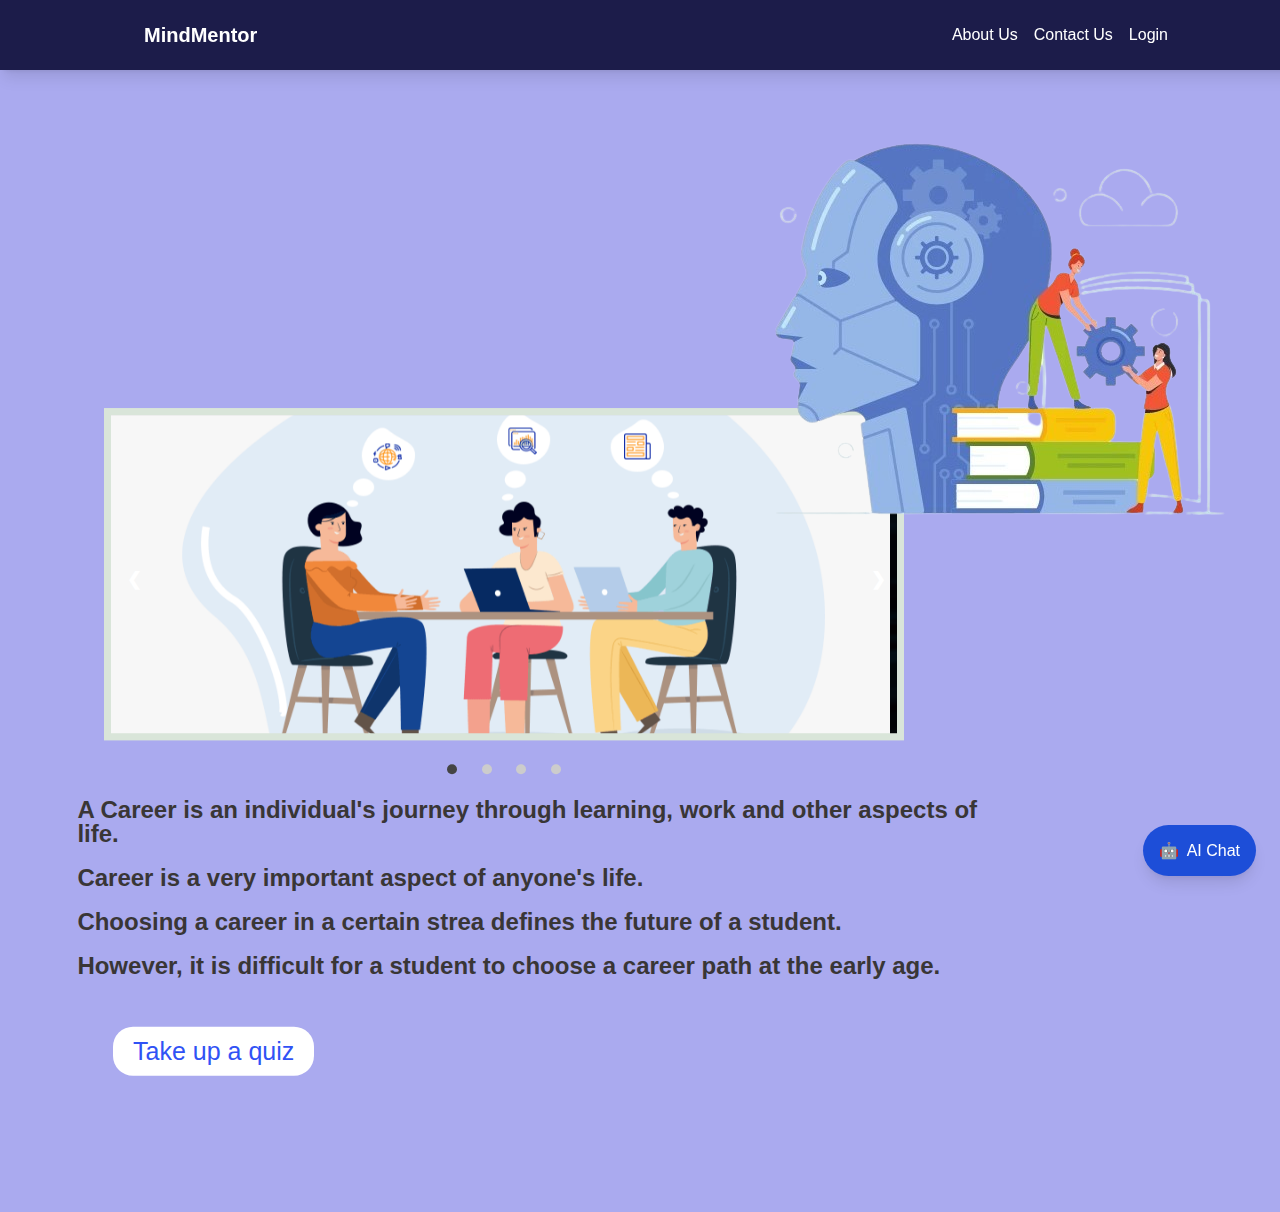
<file: index.html>
<!DOCTYPE html>
<html lang="en">
<head>
    <meta charset="UTF-8">
    <meta name="viewport" content="width=device-width, initial-scale=1.0">
    <title>Career Counselling</title>
    <link rel="stylesheet" href="style.css">
    <style>
        body {
            margin: 0;
            padding: 0;
            font-family: 'Roboto', sans-serif;
        }
        @import url('https://fonts.googleapis.com/css2?family=Comic+Neue&family=Roboto+Flex:opsz,wght@8..144,200;8..144,400;8..144,600;8..144,800;8..144,1000&display=swap');
    </style>
    <style>
        .header{
            width:100%;
            padding-left: 1rem;
            padding-right: 1rem;
            background-color:#1c1c4a;
            display: flex;
            justify-content: center;
            align-items: center;
            border-bottom: 1px;
            box-shadow: 0 10px 15px -3px rgb(0 0 0 / 0.1), 0 4px 6px -4px rgb(0 0 0 / 0.1);
        }
        .navbar{
            display: flex;
            align-items: center;
            justify-content: space-between;
            width: 100%;
            max-width: 1024px;
            height: 70px;
        }
        .logo-text{
            color: #ffffff;
            font-size: 1.25rem; 
            line-height: 1.75rem; 
            font-weight: 700;
        }
        a{
            text-decoration: none;
        }
        .nav-links {
            display: flex;
            align-items: center;
            justify-content: center;
        }
        
        .nav-links a {
            gap: 2rem;
            color: #ffffff;
            font-size: 1rem;
            margin-left: 1rem;
        }
        
        .nav-links a:hover {
            color: #ffffff;
            text-decoration: none;
            position: relative;
        }
        
        .nav-links a:hover::after {
            content: '';
            display: block;
            width: 100%;
            height: 5px;
            background-color: #ffffff;
            position: absolute;
            bottom: -10px;
            border-radius: 1px;
        }
        .nav-bars{
            display:none;
            height: 1rem;
            width: 1rem;
        }
        .nav-bars svg{
            fill: #ffffff;
            width: 1rem;
        }
        @media screen and (max-width:768px) {
            .navbar{
                padding:0 1rem;
                height: 60px;
            }
            .nav-links{
                display: none;
            }
            .nav-bars{
                display:block;
            }
          

        }
    </style>
    <script src="main.js"></script>
    <script type='module' src='https://interfaces.zapier.com/assets/web-components/zapier-interfaces/zapier-interfaces.esm.js'></script>

</head>
<body class="blue-box">
    <header class="header">
    <nav class="navbar">
        <h1 class="logo-text">MindMentor</h1>
        <div class="nav-links">
            <a href="/index.html" class="nav-home-button">Home</a>
            <!-- <a href="/Roadmap/roadmap.html">Roadmap</a> -->
            <a href="/About/about.html">About Us</a>
            <a href="/contact/contact.html">Contact Us</a>
            <a href="/login.html">Login</a>
        </div>
        <div class="nav-bars">
            <svg xmlns="http://www.w3.org/2000/svg" width="50" viewBox="0 0 448 512"><path d="M0 96C0 78.3 14.3 64 32 64l384 0c17.7 0 32 14.3 32 32s-14.3 32-32 32L32 128C14.3 128 0 113.7 0 96zM0 256c0-17.7 14.3-32 32-32l384 0c17.7 0 32 14.3 32 32s-14.3 32-32 32L32 288c-17.7 0-32-14.3-32-32zM448 416c0 17.7-14.3 32-32 32L32 448c-17.7 0-32-14.3-32-32s14.3-32 32-32l384 0c17.7 0 32 14.3 32 32z"/></svg>
        </div>
    </nav></header>
<div class="main-body-text">
    <div id="frame"> 
		<input type="radio" name="frame" id="frame1" checked /> 
		<input type="radio" name="frame" id="frame2" /> 
		<input type="radio" name="frame" id="frame3" /> 
		<input type="radio" name="frame" id="frame4" /> 
		<div id="slides"> 
			<div id="overflow">
                <a class="prev" onclick="plusSlides(-1)">&#10094;</a>
                <a class="next" onclick="plusSlides(1)">&#10095;</a>

				<div class="inner"> 
					<div class="frame frame_1"> 
						<div class="frame-content"> 
							<h2>Slide 1</h2> 
                            <img   src="Assets\Homepage\Career-Counseling.png"  alt="Slide 1 Image">
						</div> 
					</div> 
					<div class="frame frame_2"> 
						<div class="frame-content"> 
							<h2>Slide 2</h2> 
                            <img src="Assets\Homepage\science.webp" alt="Slide 2 Image">
						</div> 
					</div> 
					<div class="frame frame_3"> 
						<div class="frame-content"> 
							<h2>Slide 3</h2>
                            <img src="Assets\Homepage\commerce.jpg" alt="Slide 3 Image"> 
						</div> 
					</div> 
					<div class="frame frame_4"> 
						<div class="frame-content"> 
							<h2>Slide 4</h2> 
                            <img src="Assets\Homepage\arts.jpg" alt="Slide 3 Image">
						</div> 
					</div> 
				</div> 
                <br>
                
			</div> 
		</div> 
		<div id="controls"> 
			<label for="frame1"></label> 
			<label for="frame2"></label> 
			<label for="frame3"></label> 
			<label for="frame4"></label> 
		</div> 
		<div id="bullets"> 
			<label for="frame1"></label> 
			<label for="frame2"></label> 
			<label for="frame3"></label> 
			<label for="frame4"></label> 
		</div> 
	</div> 
    <p>
        <h2>A <strong><span id="head">Career</strong></span> is an individual's journey through learning,
         work and other aspects of life.</h2><h2>Career is a very important aspect of anyone's life.</h2> <h2>Choosing a career in a certain strea defines the
        future of a student.</h2> <h2> However, it is difficult for a student to choose a career path at the early age.</h2>
    <br><br><br><br><br><br><a href="/Quiz/quiz.html">
        <div class="quiz-button">Take up a quiz</div>
        </a><br><br><br><br><br>
        <!-- <div class="paragraph-text">
            <p>
                Take an AI-based quiz now;<br>Answering these questions will assist us in evaluating your career path more effectively.
            </p>
        </div> -->
    </p>
   

</div>
<div class="main-body-image">
    <img src="Assets\Homepage\Career-in-Artificial-Intelligence-removebg-preview.png"  alt="main-image" >
</div>

<!-- <script>
    let slideIndex = 0;

    function showSlides() {
        let i;
        let slides = document.getElementsByClassName("frame-content");
    
        for (i = 0; i < slides.length; i++) {
            slides[i].style.display = "none";
        }
    
        slideIndex++;
    
        if (slideIndex > slides.length) {
            slideIndex = 1;
        }
    
        slides[slideIndex - 1].style.display = "block";
        setTimeout(showSlides, 3000); // Change slide every 2 seconds
    }
    
    // Previous and Next button functionality
    function plusSlides(n) {
        showSlidesManually((slideIndex += n));
    }
    
    // Show a specific slide manually
    function currentSlide(n) {
        showSlidesManually((slideIndex = n));
    }
    
    function showSlidesManually(n) {
        let i;
        let slides = document.getElementsByClassName("frame-content");
    
        if (n > slides.length) {
            slideIndex = 1;
        }
    
        if (n < 1) {
            slideIndex = slides.length;
        }
    
        for (i = 0; i < slides.length; i++) {
            slides[i].style.display = "none";
        }
    
        slides[slideIndex - 1].style.display = "block";
    }
    
    // Call the showSlides function to start the automatic slideshow
    showSlides();
    </script> -->
    <div class="chat-bot">
        <a href="/ai/ai.html" class="ai-chat-link">
            <span>🤖</span>
            <span>AI Chat</span>
        </a>
    </div>

</body>
</html>
</file>
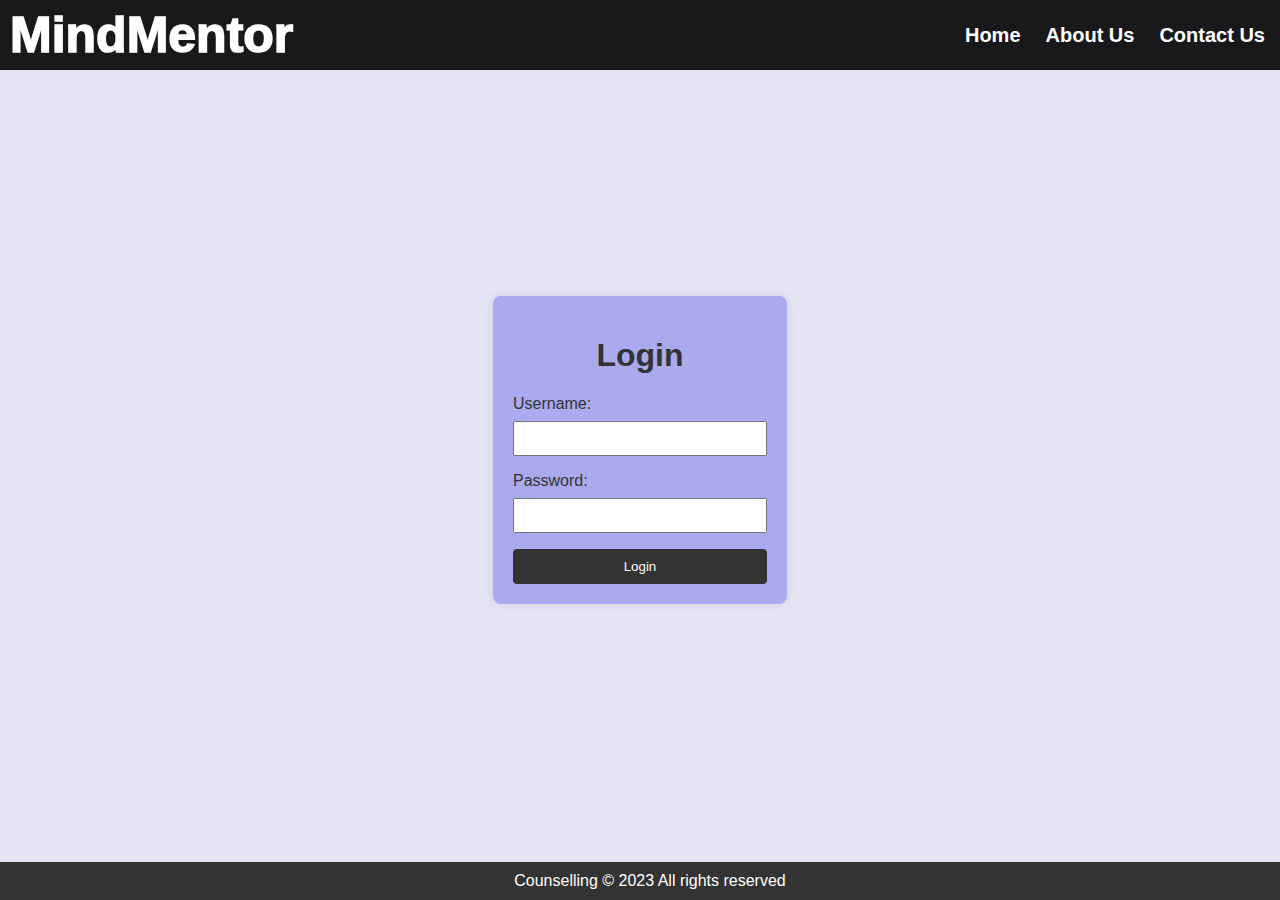
<file: login.html>
<!DOCTYPE html>
<html lang="en">
<head>
    <meta charset="UTF-8">
    <meta name="viewport" content="width=device-width, initial-scale=1.0">
    <title>Login Page</title>
    <style>
        body {
            font-family: Arial, sans-serif;
            background-color: #e4e4f4;
            margin: 0;
            padding: 0;
            display: flex;
            align-items: center;
            justify-content: center;
            height: 100vh;
        }

        .login-container {
            background-color:rgb(170, 170, 239);
            padding: 20px;
            box-shadow: 0 0 10px rgba(0, 0, 0, 0.1);
            border-radius: 8px;
        }

        h1 {
            text-align: center;
            color: #333;
        }

        label {
            display: block;
            margin-bottom: 8px;
            color: #333;
        }

        input {
            width: 100%;
            padding: 8px;
            margin-bottom: 16px;
            box-sizing: border-box;
        }

        button {
            background-color: #333;
            color: #fff;
            padding: 10px;
            border: none;
            cursor: pointer;
            width: 100%;
            border-radius: 4px;
        }

        button:hover {
            background-color: #555;
        }
        .bottom-navbar {
            position: fixed;
            bottom: 0;
            left: 0;
            width: 100%;
            background-color: #333;
            color: #fff;
            display: flex;
            justify-content: space-around;
            padding: 10px;
          }
          
          .bottom-navbar a {
            text-decoration: none;
            color: #fff;
          }
        header {
            position: fixed;
            top: 0;
            width: 100%;
            z-index: 1000;
            background-color: #fff; /* Add your desired background color */
            box-shadow: 0 2px 4px rgba(0, 0, 0, 0.1); /* Optional: Add a box shadow for a subtle effect */
        }
        .navbar {
            background-color: rgb(25, 25, 28);
            height: 70px;
            width: 100%;
            position: fixed;
            top: 0;
            left: 0;
            display: flex;
            justify-content: space-between;
            align-items: center;
            padding: 0 10px;
        }
        
        .logo-text {
            color: white;
            font-size: 50px;
            font-family: 'Roboto', sans-serif;
            font-weight: 1000;
            margin: 0;
        }
        
        .nav-links {
            display: flex;
            align-items: center;
            justify-content: center;
            padding-right: 25px;
        }
        
        .nav-links a {
            font-family: 'Roboto', sans-serif;
            font-weight: 1000;
            margin-left: 25px;
            color: #fff;
            text-decoration: none;
            font-size: 20px;
            font-weight: bold;
        }
        
        .nav-links a:hover {
            color: #fff;
            text-decoration: none;
            position: relative;
        }
        
        .nav-links a:hover::after {
            content: '';
            display: block;
            width: 100%;
            height: 5px;
            background-color: #fff;
            position: absolute;
            bottom: -10px;
            border-radius: 5px;
        }
        
    </style>
</head>
<body>
    <header>
        <nav class="navbar">
            <h1 class="logo-text">MindMentor</h1>
            <div class="nav-links">
                <a href="/index.html" class="nav-home-button">Home</a>
                <!-- <a href="/Roadmap/roadmap.html">Roadmap</a> -->
                <a href="/About/about.html">About Us</a>
                <a href="/contact/contact.html">Contact Us</a>
                
            </div>
        </nav></header>

<div class="login-container">
    <h1>Login</h1>
    <form action="#" method="post">
        <label for="username">Username:</label>
        <input type="text" id="username" name="username" required>

        <label for="password">Password:</label>
        <input type="password" id="password" name="password" required>

        <button type="submit">Login</button>
    </form>
</div>
<div class="bottom-navbar">
    <a>Counselling © 2023 All rights reserved</a>
    <!-- Add other navigation links as needed -->
  </div>
</body>
</html>
</file>
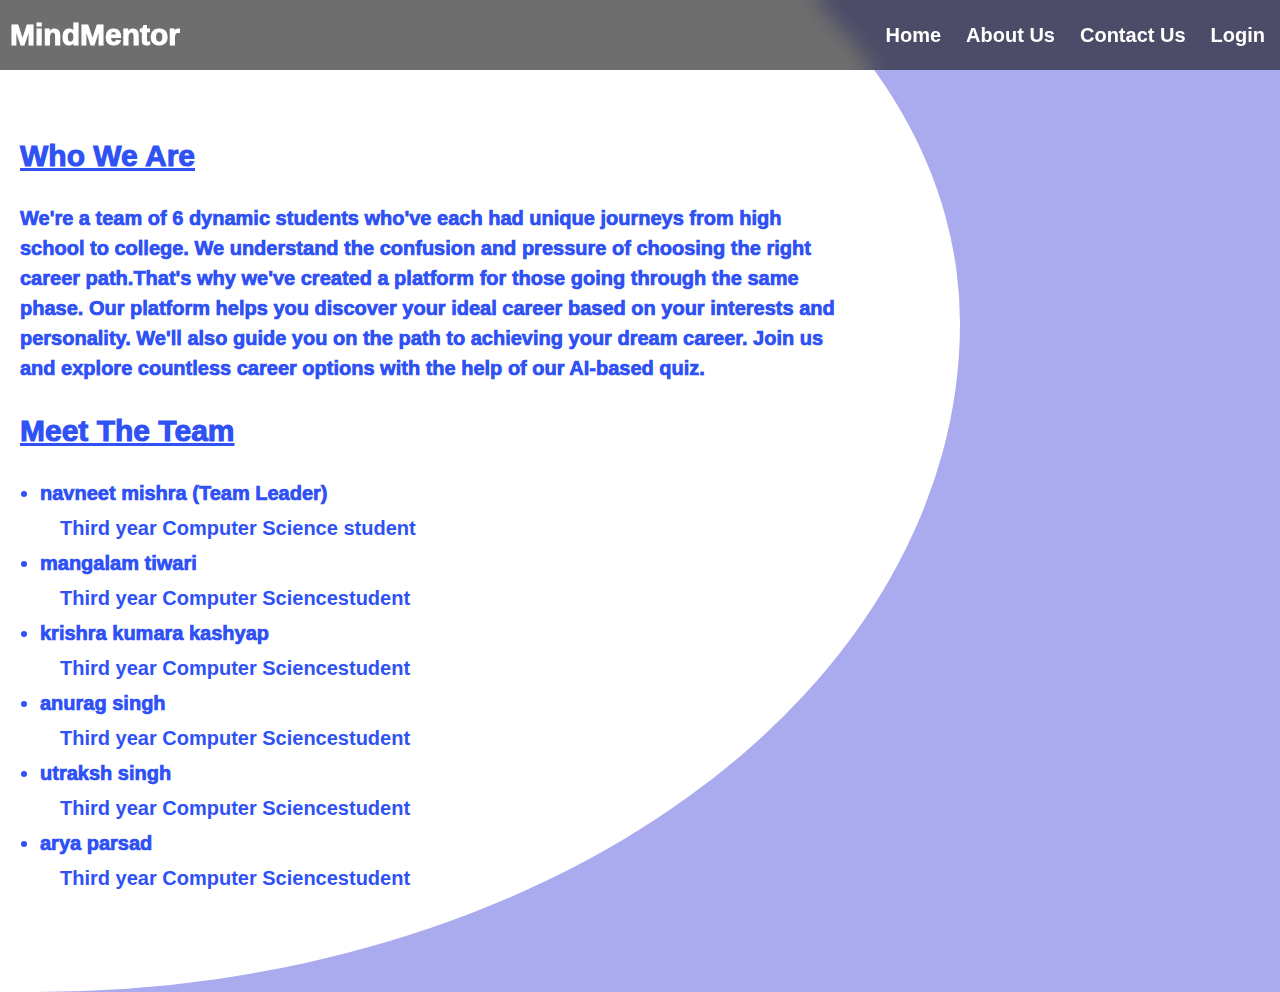
<file: About/about.html>
<!DOCTYPE html>
<html lang="en">
<head>
    <meta charset="UTF-8">
    <meta name="viewport" content="width=device-width, initial-scale=1.0">
    <title>About Us</title>
    <link rel="stylesheet" href="/About/about.css">
    <style>
        body {
            margin: 0;
            padding: 0;
            font-family: 'Roboto', sans-serif;
        }
        @import url('https://fonts.googleapis.com/css2?family=Comic+Neue&family=Roboto+Flex:opsz,wght@8..144,200;8..144,400;8..144,600;8..144,800;8..144,1000&display=swap');
    </style>
</head>
<body class="blue-box">
    <nav class="navbar">
        <h1 class="logo-text">MindMentor</h1>
        <div class="nav-links">
            <a href="/index.html">Home</a>
            <!-- <a href="/Roadmap/roadmap.html">Roadmap</a> -->
            <a href="/About/about.html">About Us</a>
            <a href="/contact/contact.html">Contact Us</a>
            <a href="/login.html">Login</a>
        </div>
    </nav>
    <div class="main-body-text">
        <h2>Who We Are</h2>
        <p class="main-body-para">We're a team of 6 dynamic students who've each had unique journeys from high school to college. We understand the confusion and pressure of choosing the right career path.That's why we've created a platform for those going through the same phase. Our platform helps you discover your ideal career based on your interests and personality. We'll also guide you on the path to achieving your dream career. Join us and explore countless career options with the help of our AI-based quiz.</p>
        <h2>Meet The Team</h2>
        <ul class="team-list">
            <li>
                navneet mishra  (Team Leader)
                <p>
                    Third year Computer Science student
                </p>
            </li>
            <li>
                mangalam tiwari
                <p>
                    Third year Computer Sciencestudent
                </p>
            </li>
            <li>
               krishra kumara kashyap
                <p>
                    Third year Computer Sciencestudent
                </p>
                <li>
                    anurag singh
                    <p> Third year Computer Sciencestudent </p>
                
                </li>
                <li>
                    utraksh singh
                    <p> Third year Computer Sciencestudent</p>
                </li>
                <li>
                    arya parsad
                    <p> Third year Computer Sciencestudent</p>
                </li>
            </li>
        </ul>
</body>
    </div>
</body>
</html>
</file>
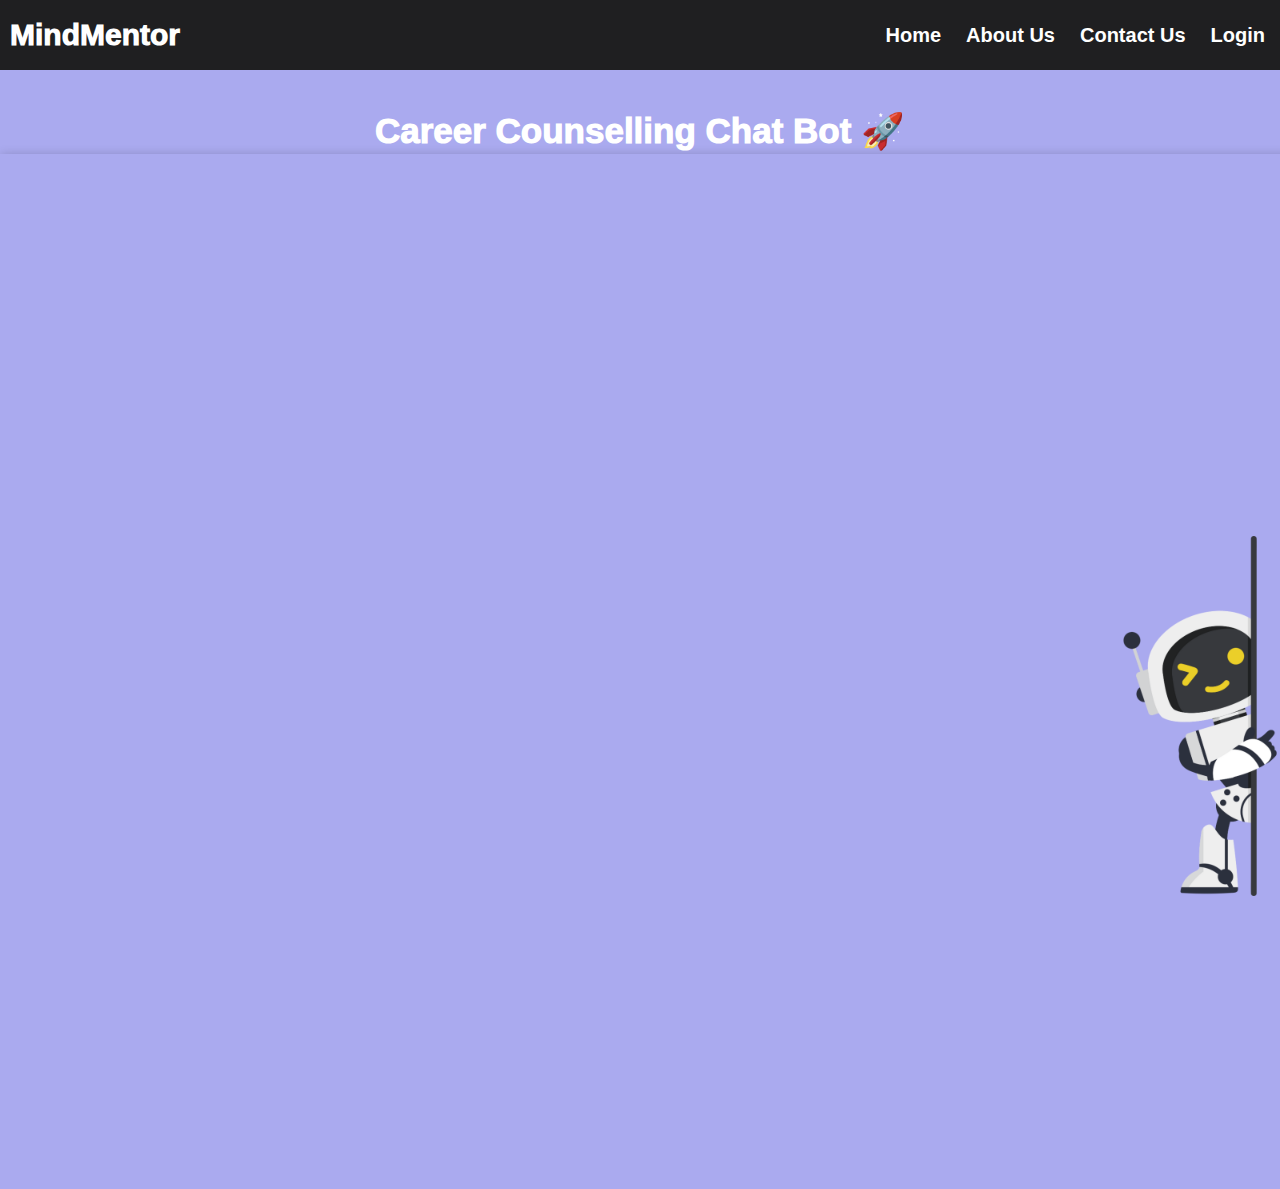
<file: ai/ai.html>
<!DOCTYPE html>
<html lang="en">
<head>
    <meta charset="UTF-8">
    <meta name="viewport" content="width=device-width, initial-scale=1.0">
    <title>Career Boost-AI Chat</title>
    <link rel="stylesheet" href="ai.css">
    <style>
        body {
            margin: 0;
            padding: 0;
            font-family: 'Roboto', sans-serif;
        }
        .eivXle, .jQhEzt, .dbkVdr{
            visibility: hidden;
            display: hidden;
        }
        @import url('https://fonts.googleapis.com/css2?family=Comic+Neue&family=Roboto+Flex:opsz,wght@8..144,200;8..144,400;8..144,600;8..144,800;8..144,1000&display=swap');
    </style>

    <script type='module' src='https://interfaces.zapier.com/assets/web-components/zapier-interfaces/zapier-interfaces.esm.js'></script>


</head>
<body class="blue-box">
    <nav class="navbar">
        <h1 class="logo-text">MindMentor</h1>
        <div class="nav-links">
            <a href="/index.html">Home</a>
            
            <a href="/About/about.html">About Us</a>
            <a href="/contact/contact.html">Contact Us</a>
            <a href="/login.html">Login</a>
        </div>
    </nav>
        <h1 class="ai-heading">Career Counselling Chat Bot 🚀</h1>
    
    <div class="robot-img">
        <img src="/Assets/AI/robot.png" alt="robot">
    </div>
    <div class="chat-bot">
        <zapier-interfaces-page-embed page-id='clqwmvvpo0013ont524nwyerl' no-background='true'  style='max-width: 900px; height: 800px;'></zapier-interfaces-page-embed>
    </div> 
</body>
</html>
</file>
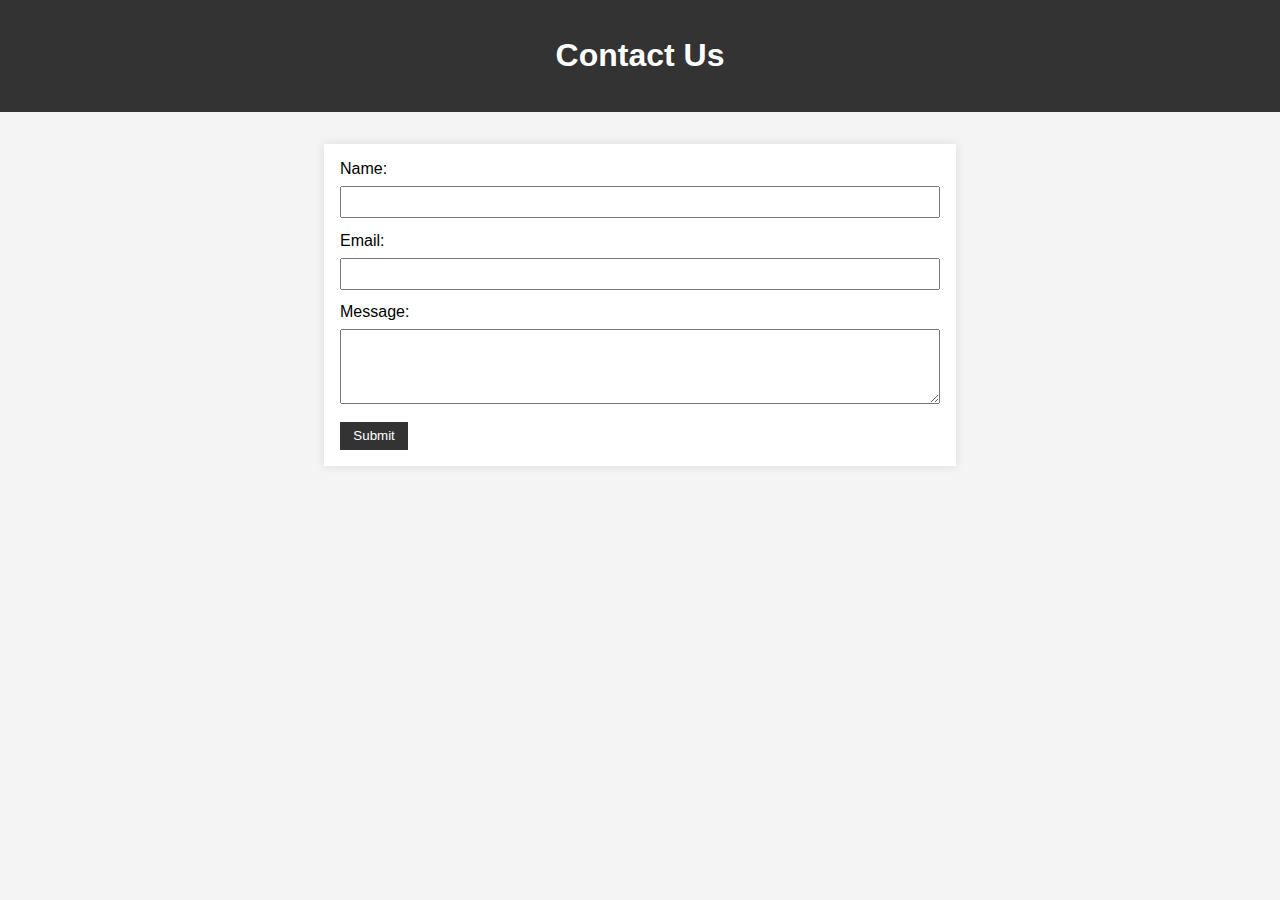
<file: Contact Us page/contact Us.html>
<!DOCTYPE html>
<html lang="en">
<head>
    <meta charset="UTF-8">
    <meta name="viewport" content="width=device-width, initial-scale=1.0">
    <title>Contact Us</title>
    <link rel="stylesheet" href="style.css">
    <style>
        body {
            font-family: Arial, sans-serif;
            background-color: #f4f4f4;
            margin: 0;
            padding: 0;
            box-sizing: border-box;
        }

        header {
            background-color: #333;
            color: #fff;
            text-align: center;
            padding: 1em;
        }

        section {
            max-width: 600px;
            margin: 2em auto;
            padding: 1em;
            background-color: #fff;
            box-shadow: 0 0 10px rgba(0, 0, 0, 0.1);
        }

        label {
            display: block;
            margin-bottom: 0.5em;
        }

        input,
        textarea {
            width: 100%;
            padding: 0.5em;
            margin-bottom: 1em;
            box-sizing: border-box;
        }

        button {
            background-color: #333;
            color: #fff;
            padding: 0.5em 1em;
            border: none;
            cursor: pointer;
        }

        button:hover {
            background-color: #555;
        }
    </style>
</head>
<body>

    <header>
        <h1>Contact Us</h1>
    </header>

    <section>
        <form action="#" method="post">
            <label for="name">Name:</label>
            <input type="text" id="name" name="name" required>

            <label for="email">Email:</label>
            <input type="email" id="email" name="email" required>

            <label for="message">Message:</label>
            <textarea id="message" name="message" rows="4" required></textarea>

            <button type="submit">Submit</button>
        </form>
    </section>

</body>
</html>
</file>
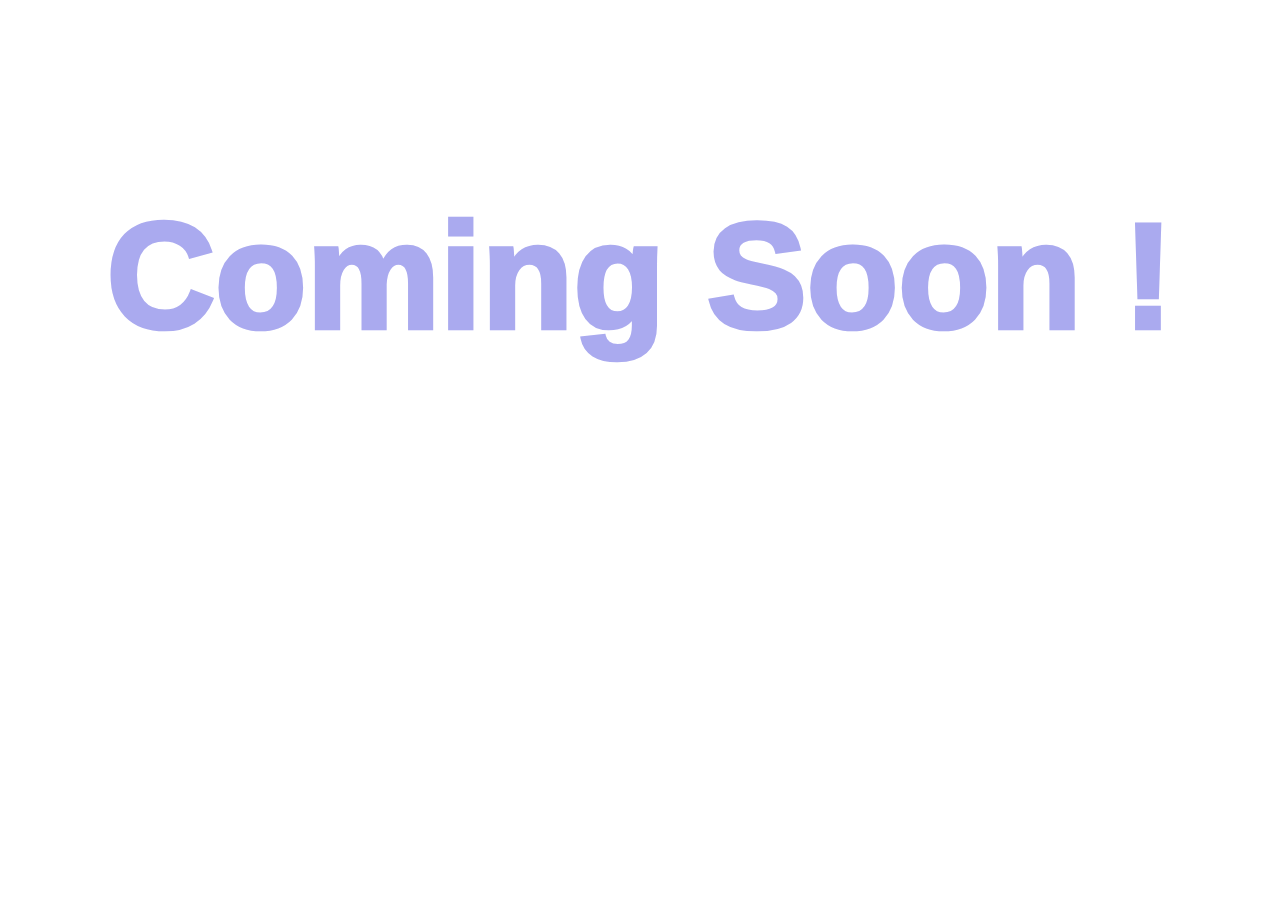
<file: Quiz/quiz.html>
<!DOCTYPE html>
<html lang="en">
<head>
    <meta charset="UTF-8">
    <meta name="viewport" content="width=device-width, initial-scale=1.0">
    <ref src="https://fonts.googleapis.com/css2?family=Comic+Neue&family=Roboto+Flex:opsz,wght@8..144,200;8..144,400;8..144,600;8..144,800;8..144,1000&display=swap">
<style>
    h1
{
    color: rgb(170, 170, 239);
    font-size: 150px;
    font-family: 'Roboto', sans-serif;
    font-weight: 1000;
    text-align: center;
    margin-top: 15%;
    margin-bottom: 50px;
}
</style>
    <title>About Us</title>
</head>

<body>

    <h1>Coming Soon !</h1>
</body>
</html>
</file>
<file: style.css>
body {
    margin: 0;
    padding: 0;
    font-family: 'Roboto Flex', sans-serif;
    scroll-behavior: smooth;
}
::-webkit-scrollbar{
    width: .5rem;
    background-color: #626161;
    height: 0;
}
::-webkit-scrollbar-thumb{
    background-color: #3052f5;
    border-radius: 1rem;
}
.nav-home-button{
    display: none;
}
header {
    position: fixed;
    top: 0;
    width: 100%;
    z-index: 1000;
    background-color: #fff; /* Add your desired background color */
    box-shadow: 0 2px 4px rgba(0, 0, 0, 0.1); /* Optional: Add a box shadow for a subtle effect */
}

.blue-box {
    background-color:rgb(170, 170, 239);
    height: 100vh;
    width: 100vh;
    z-index: -1;
}

/* .navbar {
    background-color: rgb(25, 25, 28);
    height: 70px;
    width: 100%;
    position: fixed;
    top: 0;
    left: 0;
    display: flex;
    justify-content: space-between;
    align-items: center;
    padding: 0 10px;
}

.logo-text {
    color: white;
    font-size: 50px;
    font-family: 'Roboto', sans-serif;
    font-weight: 1000;
    margin: 0;
}

.nav-links {
    display: flex;
    align-items: center;
    justify-content: center;
    padding-right: 25px;
}

.nav-links a {
    font-family: 'Roboto', sans-serif;
    font-weight: 1000;
    margin-left: 25px;
    color: #fff;
    text-decoration: none;
    font-size: 20px;
    font-weight: bold;
}

.nav-links a:hover {
    color: #fff;
    text-decoration: none;
    position: relative;
}

.nav-links a:hover::after {
    content: '';
    display: block;
    width: 100%;
    height: 5px;
    background-color: #fff;
    position: absolute;
    bottom: -10px;
    border-radius: 5px;
} */

.main-body-text {
    text-align: left;
    margin-left: 30px;
    position: absolute;
    top: 90%;
    transform: translateY(-50%);
}

.main-body-text h2 {
    color: #393636;
    /* font-size: 100px;
    font-weight: 1000; */
    top: 50%;
    margin-left:5%;
    /* font-family: 'Roboto', sans-serif; */
    line-height: 1;
}

#frame { 
	margin: auto; 
	width: 800px; 
	max-width: 100%; 
	text-align: left; 

} 

#frame input[type=radio] { 
	display: none; 
   
    border-color: #393636;
} 


#frame label { 
	cursor: pointer; 
	text-decoration: none; 
} 

#slides { 
	padding: 5px; 
	border: 2px solid rgb(217, 229, 217); 
	background: rgb(217, 229, 217); ; 
	position: relative; 
	z-index: 1; 
} 

#overflow { 
	width: 100%; 
	overflow: hidden; 
} 

#frame1:checked~#slides .inner { 
	margin-left: 0; 
} 

.frame img {
    width: 800px; /* Make the image take up 100% of the width of its container */
    height: 200%; /* Maintain the aspect ratio of the image */
    max-height: 500px; /* Set a maximum height for the image */
}

.frame-content {
    padding: 20px;
}

#frame2:checked~#slides .inner { 
	margin-left: -100%; 
} 

#frame3:checked~#slides .inner { 
	margin-left: -200%; 
} 

#frame4:checked~#slides .inner { 
	margin-left: -300%; 
} 

#slides .inner { 
	transition: margin-left 800ms 
		cubic-bezier(0.770, 0.000, 0.175, 1.000); 
	width: 400%; 
	line-height: 0; 
	height: 300px; 
} 

#slides .frame { 
	width: 25%; 
	float: left; 
	display: flex; 
	justify-content: center; 
	align-items: center; 
	height: 100%; 
	color: #FFF; 
} 
.prev, .next {
    cursor: pointer;
    position: absolute;
    top: 50%;
    width: auto;
    margin-top: -22px;
    padding: 16px;
    color: white;
    font-weight: bold;
    font-size: 18px;
    transition: 0.6s ease;
    border-radius: 0 3px 3px 0;
    user-select: none;
  }
  .next {
    right: 0;
    border-radius: 3px 0 0 3px;
  }
  
  /* On hover, add a black background color with a little bit see-through */
  .prev:hover, .next:hover {
    background-color: rgba(0,0,0,0.8);
  }
#slides .frame_1 { 
	background: rgb(204, 200, 205); 
} 

#slides .frame_2 { 
	background: rgb(213, 212, 210); 
} 

#slides .frame_3 { 
	background: rgb(193, 191, 193); 
} 

#slides .frame_4 { 
	background: rgb(192, 189, 189); 
} 

#controls { 
	margin: -180px 0 0 0; 
	width: 100%; 
	height: 50px; 
	z-index: 3; 
	position: relative; 
} 

#controls label { 
	transition: opacity 0.2s ease-out; 
	display: none; 
	width: 50px; 
	height: 50px; 
	opacity: .4; 
} 

#controls label:hover { 
	opacity: 1; 
} 

#frame1:checked~#controls label:nth-child(2), 
#frame2:checked~#controls label:nth-child(3), 
#frame3:checked~#controls label:nth-child(4), 
#frame4:checked~#controls label:nth-child(1) { 
	background: 
  url(https://image.flaticon.com/icons/svg/130/130884.svg) no-repeat; 
	float: right; 
	margin: 0 -50px 0 0; 
	display: block; 
} 

#frame1:checked~#controls label:nth-last-child(2), 
#frame2:checked~#controls label:nth-last-child(3), 
#frame3:checked~#controls label:nth-last-child(4), 
#frame4:checked~#controls label:nth-last-child(1) { 
	background: 
url(https://image.flaticon.com/icons/svg/130/130882.svg) no-repeat; 
	float: left; 
	margin: 0 0 0 -50px; 
	display: block; 
} 

#bullets { 
	margin: 150px 0 0; 
	text-align: center; 
} 

#bullets label { 
	display: inline-block; 
	width: 10px; 
	height: 10px; 
	border-radius: 100%; 
	background: #ccc; 
	margin: 0 10px; 
} 

#frame1:checked~#bullets label:nth-child(1), 
#frame2:checked~#bullets label:nth-child(2), 
#frame3:checked~#bullets label:nth-child(3), 
#frame4:checked~#bullets label:nth-child(4) { 
	background: #444; 
} 

@media screen and (max-width: 900px) { 
	#frame1:checked~#controls label:nth-child(2), 
	#frame2:checked~#controls label:nth-child(3), 
	#frame3:checked~#controls label:nth-child(4), 
	#frame4:checked~#controls label:nth-child(1), 
	#frame1:checked~#controls label:nth-last-child(2), 
	#frame2:checked~#controls label:nth-last-child(3), 
	#frame3:checked~#controls label:nth-last-child(4), 
	#frame4:checked~#controls label:nth-last-child(1) { 
		margin: 0; 
	} 
	#slides { 
		max-width: calc(100% - 140px); 
		margin: 0 auto; 
	} 
}


.main-body-image {
   
    position: absolute;
    top: 15%; /* Adjust the vertical position as needed */
    left: 55%; /* Adjust the horizontal position as needed */
    z-index: 1;
    width: 5px; /* Adjust the width to your desired size */
}

.quiz-button {
    background-color: white;
    color: #3052f5;
    border: none;
    border-radius: 20px;
    padding: 10px 20px;
    font-size: 25px;
    cursor: pointer;
    position: absolute;
    top: 80%;
    right: 70%;
    transform: translateY(-50%);
    z-index: 1;
}

.quiz-button:hover {
    background-color: #f0f0f0;
    color: #3052f5;
    text-decoration: none;
}
.chat-bot {
    position: fixed;
    bottom: 1.5rem;
    right: 1.5rem; 
}

.ai-chat-link {
    background-color: #1d4ed8; 
    color: #ffffff; 
    padding: 1rem; 
    border-radius: 9999px;
    box-shadow: 0px 10px 15px -3px rgba(0, 0, 0, 0.1), 0px 4px 6px -2px rgba(0, 0, 0, 0.05); 
    display: flex;
    align-items: center;
    gap: 0.5rem; 
    transition: background-color 0.2s ease-in-out;
    text-decoration: none;
}

.ai-chat-link:hover {
    background-color: #1e40af; 
}
</file>
<file: Contact Us page/style.css>
.frame {
  background-color: transparent;
  display: flex;
  flex-direction: row;
  justify-content: center;
  width: 100%;
}

.frame .div {
  overflow-x: hidden;
  width: 1920px;
  height: 1748px;
  position: relative;
}

.frame .group {
  position: absolute;
  width: 1934px;
  height: 1548px;
  top: 200px;
  left: 0;
}

.frame .overlap {
  position: absolute;
  width: 1920px;
  height: 248px;
  top: 1300px;
  left: 0;
  background-color: var(--color-3);
}

.frame .overlap-group-wrapper {
  position: relative;
  width: 1808px;
  height: 87px;
  top: 93px;
  left: 56px;
}

.frame .overlap-group {
  position: relative;
  width: 1822px;
  height: 87px;
}

.frame .group-2 {
  position: absolute;
  width: 1822px;
  height: 87px;
  top: 0;
  left: 0;
}

.frame .text-wrapper {
  position: absolute;
  top: 74px;
  left: 0;
  font-family: "Roboto Flex", Helvetica;
  font-weight: 600;
  color: #ffffff;
  font-size: 18px;
  letter-spacing: 0.36px;
  line-height: normal;
  white-space: nowrap;
}

.frame .text-wrapper-2 {
  position: absolute;
  top: 37px;
  left: 1683px;
  opacity: 0.5;
  font-family: "Roboto Flex", Helvetica;
  font-weight: 600;
  color: #ffffff;
  font-size: 18px;
  text-align: right;
  letter-spacing: 0.36px;
  line-height: normal;
  white-space: nowrap;
}

.frame .text-wrapper-3 {
  position: absolute;
  top: 0;
  left: 1689px;
  opacity: 0.5;
  font-family: "Roboto Flex", Helvetica;
  font-weight: 600;
  color: #ffffff;
  font-size: 18px;
  text-align: right;
  letter-spacing: 0.36px;
  line-height: normal;
  white-space: nowrap;
}

.frame .text-wrapper-4 {
  position: absolute;
  top: 74px;
  left: 304px;
  font-family: "Roboto Flex", Helvetica;
  font-weight: 600;
  color: #ffffff;
  font-size: 18px;
  letter-spacing: 0.36px;
  line-height: normal;
  white-space: nowrap;
}

.frame .p {
  position: absolute;
  top: 74px;
  left: 1481px;
  font-family: "Roboto Flex", Helvetica;
  font-weight: 400;
  color: #ffffff;
  font-size: 18px;
  text-align: right;
  letter-spacing: 0.36px;
  line-height: normal;
  white-space: nowrap;
}

.frame .text-wrapper-5 {
  position: absolute;
  top: 74px;
  left: 207px;
  font-family: "Roboto Flex", Helvetica;
  font-weight: 600;
  color: #ffffff;
  font-size: 18px;
  letter-spacing: 0.36px;
  line-height: normal;
  white-space: nowrap;
}

.frame .text-wrapper-6 {
  position: absolute;
  top: 74px;
  left: 109px;
  font-family: "Roboto Flex", Helvetica;
  font-weight: 600;
  color: #ffffff;
  font-size: 18px;
  letter-spacing: 0.36px;
  line-height: normal;
  white-space: nowrap;
}

.frame .div-wrapper {
  position: absolute;
  width: 468px;
  height: 38px;
  top: 7px;
  left: 0;
}

.frame .text-wrapper-7 {
  position: absolute;
  top: 0;
  left: 0;
  font-family: "Roboto Flex", Helvetica;
  font-weight: 700;
  color: #ffffff;
  font-size: 32px;
  letter-spacing: 0.64px;
  line-height: 38.4px;
  text-decoration: underline;
  white-space: nowrap;
}

.frame .overlap-2 {
  position: absolute;
  width: 1920px;
  height: 1300px;
  top: 0;
  left: 0;
  background-color: #ffffff;
}

.frame .omkar-bhoir-phone-no {
  position: absolute;
  width: 755px;
  top: 1073px;
  left: 58px;
  font-family: "Roboto Flex", Helvetica;
  font-weight: 600;
  color: transparent;
  font-size: 40px;
  letter-spacing: 0.8px;
  line-height: normal;
}

.frame .span {
  color: #000000;
}

.frame .text-wrapper-8 {

  color: #ffa500;
}

.frame .anurage-shahal-phone {
  position: absolute;
  width: 754px;
  top: 895px;
  left: 59px;
  font-family: "Roboto Flex", Helvetica;
  font-weight: 600;
  color: transparent;
  font-size: 40px;
  letter-spacing: 0.8px;
  line-height: normal;
}

.frame .muskan-shaikh-phone {
  position: absolute;
  width: 848px;
  top: 731px;
  left: 54px;
  font-family: "Roboto Flex", Helvetica;
  font-weight: 600;
  color: transparent;
  font-size: 40px;
  letter-spacing: 0.8px;
  line-height: normal;
}

.frame .kunal-shah-phone-no {
  position: absolute;
  width: 843px;
  top: 564px;
  left: 59px;
  font-family: "Roboto Flex", Helvetica;
  font-weight: 600;
  color: transparent;
  font-size: 40px;
  letter-spacing: 0.8px;
  line-height: normal;
}

.frame .sarthak-wage-phone {
  position: absolute;
  width: 848px;
  top: 388px;
  left: 54px;
  font-family: "Roboto Flex", Helvetica;
  font-weight: 600;
  color: transparent;
  font-size: 40px;
  letter-spacing: 0.8px;
  line-height: normal;
}

.frame .ananya-dhiman-team {
  position: absolute;
  width: 759px;
  top: 219px;
  left: 54px;
  font-family: "Roboto Flex", Helvetica;
  font-weight: 600;
  color: transparent;
  font-size: 40px;
  letter-spacing: 0.8px;
  line-height: normal;
}

.frame .contact-us {
  position: absolute;
  width: 333px;
  height: 59px;
  top: 122px;
  left: 128px;
}

.frame .nav-bar {
  position: absolute;
  width: 1930px;
  height: 200px;
  top: 0;
  left: 0;
}

.frame .overlap-3 {
  position: relative;
  width: 1920px;
  height: 200px;
  background-color: var(--color-2726);
}

.frame .overlap-group-2 {
  position: absolute;
  width: 358px;
  height: 42px;
  top: 77px;
  left: 1338px;
}

.frame .text-wrapper-9 {
  position: absolute;
  width: 138px;
  top: 5px;
  left: 220px;
  font-family: "Roboto Flex", Helvetica;
  font-weight: 600;
  color: #ffffff;
  font-size: 35px;
  text-align: center;
  letter-spacing: 0.7px;
  line-height: normal;
  white-space: nowrap;
}

.frame .group-3 {
  position: absolute;
  width: 222px;
  height: 37px;
  top: 0;
  left: 0;
}

.frame .line {
  position: absolute;
  width: 189px;
  height: 3px;
  top: 34px;
  left: 15px;
}

.frame .text-wrapper-10 {
  position: absolute;
  width: 220px;
  top: 0;
  left: 0;
  font-family: "Roboto Flex", Helvetica;
  font-weight: 600;
  color: #ffffff;
  font-size: 35px;
  text-align: center;
  letter-spacing: 0.7px;
  line-height: normal;
  white-space: nowrap;
}

.frame .text-wrapper-11 {
  position: absolute;
  width: 230px;
  top: 77px;
  left: 889px;
  font-family: "Roboto Flex", Helvetica;
  font-weight: 600;
  color: #ffffff;
  font-size: 35px;
  text-align: center;
  letter-spacing: 0.7px;
  line-height: normal;
  white-space: nowrap;
}

.frame .text-wrapper-12 {
  position: absolute;
  width: 113px;
  top: 77px;
  left: 733px;
  font-family: "Roboto Flex", Helvetica;
  font-weight: 600;
  color: #ffffff;
  font-size: 35px;
  text-align: center;
  letter-spacing: 0.7px;
  line-height: normal;
  white-space: nowrap;
}

.frame .text-wrapper-13 {
  position: absolute;
  width: 219px;
  top: 77px;
  left: 1119px;
  font-family: "Roboto Flex", Helvetica;
  font-weight: 600;
  color: #ffffff;
  font-size: 35px;
  text-align: center;
  letter-spacing: 0.7px;
  line-height: normal;
  white-space: nowrap;
}

.frame .text-wrapper-14 {
  position: absolute;
  width: 592px;
  top: 53px;
  left: 99px;
  font-family: "Roboto Flex", Helvetica;
  font-weight: 900;
  color: #ffffff;
  font-size: 70px;
  letter-spacing: 0;
  line-height: 120px;
  white-space: nowrap;
}

.box {
  width: 89px;
  height: 89px;
}

.box .chat {
  position: fixed;
  width: 89px;
  height: 89px;
  top: 0;
  left: 0;
}

.box .overlap-group {
  position: relative;
  width: 95px;
  height: 95px;
  top: -3px;
  left: -3px;
  background-color: #fa8d28;
  border-radius: 47.5px;
  border: 3px solid;
  border-color: #fa8d2880;
  box-shadow: 0px 0px 20px #fa8d2980;
}

.box .mask-group {
  position: absolute;
  width: 50px;
  height: 50px;
  top: 20px;
  left: 20px;
}

.navbar {
  background-color: #3052f5;
  height: 70px;
  width: 100%;
  position: fixed;
  top: 0;
  left: 0;
  display: flex;
  justify-content: space-between;
  align-items: center;
  padding: 0 10px;
}

.logo-text {
  color: white;
  font-size: 30px;
  font-family: 'Roboto', sans-serif;
  font-weight: 1000;
  margin: 0;
}

.nav-links {
  display: flex;
  align-items: center;
  justify-content: center;
  padding-right: 25px;
}

.nav-links a {
  font-family: 'Roboto', sans-serif;
  font-weight: 1000;
  margin-left: 25px;
  color: #fff;
  text-decoration: none;
  font-size: 20px;
  font-weight: bold;
}

.nav-links a:hover {
  color: #fff;
  text-decoration: none;
  position: relative;
}

.nav-links a:hover::after {
  content: '';
  display: block;
  width: 100%;
  height: 5px;
  background-color: #fff;
  position: absolute;
  bottom: -10px;
  border-radius: 5px;
}
</file>
<file: About/about.css>
/* Reset default margin and padding */
body {
    margin: 0;
    padding: 0;
    font-family: 'Roboto Flex', sans-serif;
}

/* Background style for the blue-box */
.blue-box {
    background-color: rgb(170, 170, 239);
    height: 100vh;
    width: 100vh;
}

/* Style for the navbar */
.navbar {
    /* background-color: #3052f5; */
    background-color: rgba(13, 13, 14, 0.6);
    height: 70px;
    width: 100%;
    position: fixed;
    top: 0;
    left: 0;
    display: flex;
    justify-content: space-between;
    align-items: center;
    padding: 0 10px;
    z-index: 2;
    backdrop-filter: blur(10px); /* Add the blur effect */

}

/* Style for the logo text */
.logo-text {
    color: white;
    font-size: 30px;
    font-family: 'Roboto', sans-serif;
    font-weight: 1000;
    margin: 0;
}

/* Style for the navigation links */
.nav-links {
    display: flex;
    align-items: center;
    justify-content: center;
    padding-right: 25px;
}

.nav-links a {
    font-family: 'Roboto', sans-serif;
    font-weight: 1000;
    margin-left: 25px;
    color: #fff;
    text-decoration: none;
    font-size: 20px;
    font-weight: bold;
}

.nav-links a:hover {
    color: #fff;
    text-decoration: none;
    position: relative;
}

.nav-links a:hover::after {
    content: '';
    display: block;
    width: 100%;
    height: 5px;
    background-color: #fff;
    position: absolute;
    bottom: -10px;
    border-radius: 5px;
}

.main-body-text {
    color:#3052f5 ;
    position: absolute;
    top: 12%;
    text-align: left;
    font-size: 20px;
    padding-left: 20px; 
    z-index: 1;
}

.main-body-para {
    width: 65%;
    line-height: 1.5;
    font-weight: 1000;
    font-family: 'Roboto', sans-serif;
}

.team-list{
    line-height: 1.5;
    font-weight: 1000;
    font-family: 'Roboto', sans-serif;
    padding-left: 20px; 
}

.team-list p{
    font-size: 20px;
    font-family: 'Roboto', sans-serif;
    line-height: 0;
    font-weight: bold;
    color: #3052f5;
    padding-left: 20px; 
}

.main-body-text h2 {
    line-height: 1.5;
    font-weight: 1000;
    font-family: 'Roboto', sans-serif;
    text-decoration: underline;
}



/* Add a big circle */
.main-body-text::before {
    content: '';
    width: 105rem;
    height: 76rem;
    background-color: #fff;
    border-radius: 0% 45% 55% 0%;
    position: absolute;
    top: 35%;
    left: -45rem; /* Adjust this value to position the circle */
    transform: translateY(-50%);
    z-index: -1;
}
</file>
<file: ai/ai.css>
/* Reset default margin and padding */
body {
    margin: 0;
    padding: 0;
    font-family: 'Roboto Flex', sans-serif;
    text-align: center;
}

/* Background style for the blue-box */
.blue-box {
    background-color: rgb(170, 170, 239);
    height: 100vh;
    width: 100vh;
}

/* Style for the navbar */
.navbar {
    background-color: rgb(31, 31, 33);
    height: 70px;
    width: 100%;
    position: fixed;
    top: 0;
    left: 0;
    display: flex;
    justify-content: space-between;
    align-items: center;
    padding: 0 10px;
    z-index: 2;
}

/* Style for the logo text */
.logo-text {
    color: white;
    font-size: 30px;
    font-family: 'Roboto', sans-serif;
    font-weight: 1000;
    margin: 0;
}

/* Style for the navigation links */
.nav-links {
    display: flex;
    align-items: center;
    justify-content: center;
    padding-right: 25px;
}

.nav-links a {
    font-family: 'Roboto', sans-serif;
    font-weight: 1000;
    margin-left: 25px;
    color: #fff;
    text-decoration: none;
    font-size: 20px;
    font-weight: bold;
}

.nav-links a:hover {
    color: #fff;
    text-decoration: none;
    position: relative;
}

.nav-links a:hover::after {
    content: '';
    display: block;
    width: 100%;
    height: 5px;
    background-color: #fff;
    position: absolute;
    bottom: -10px;
    border-radius: 5px;
}

/* Style for the main body text (if any) */
.main-body-text {
    text-align: left;
    margin-left: 20px;
    position: absolute;
    top: 50%;
    transform: translateY(-50%);
}


.chat-bot {
    margin-top: 5%;
    position: absolute;
    top: 10%;
    left: 0;
    width: 110%;
    height: 115%;
    background-color: rgb(170, 170, 239);
    
    box-shadow: 1px 1px 10px rgba(0, 0, 0, 0.2);
 
}  



/* Style for the chatbot iframe */
#chatbot {
    width: 100%; /* Take up the full width */
    height: 100%; /* Take up the full height */
    border: none; /* Remove iframe border */
    max-width: none; /* Remove the max-width */
}

/* Style for the robot-img container */
.robot-img {
    position: fixed;
    bottom: 0;
    right: 0;
    margin: -20px; /* Adjust the margin as needed */
    z-index: 1;
}

/* Style for the robot image */
.robot-img img {
    width: 200px; /* Adjust the width of the robot image as needed */
    height: auto; /* Maintain aspect ratio */
}

/* Style for the ai-heading */
.ai-heading {
    color: #fff;
    font-family: 'Roboto', sans-serif;
    position: absolute;
    top: 12%;
    left: 50%;
    transform: translate(-50%, -50%);
    text-align: center;
    font-size: 35px; /* Adjust the font size as needed */
    font-weight: 1000; /* Add font-weight as needed */
    z-index: 1;
}
</file>
